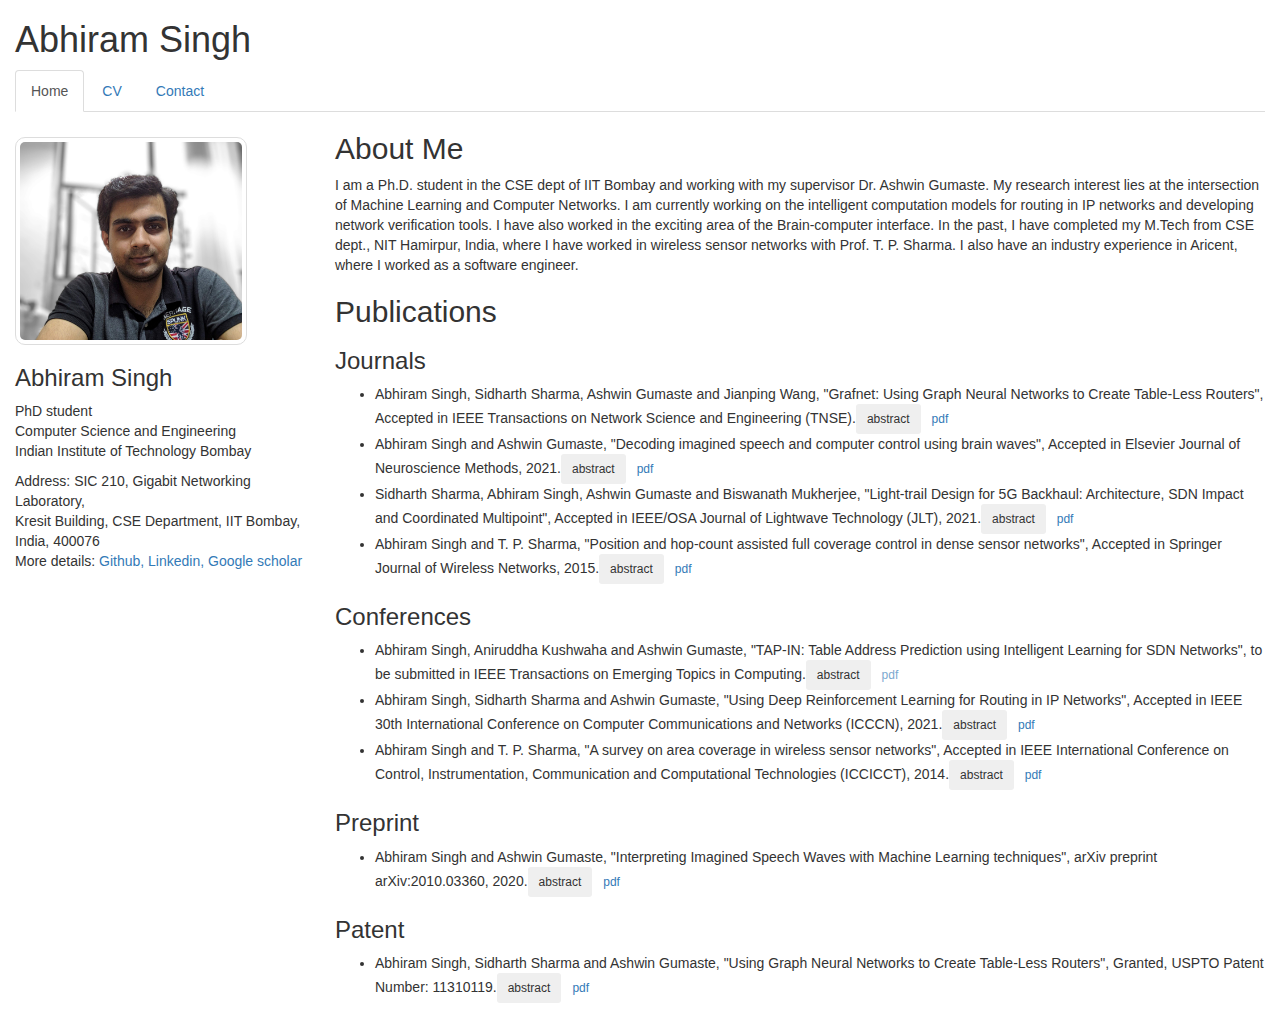
<file: index.html>
<!DOCTYPE html>

<html lang="en">
<head>
	<meta name="viewport" content="width=device-width, initial-scale=1, shrink-to-fit=no">
	<title>Abhiram Singh</title>
	<link rel="stylesheet" href="https://maxcdn.bootstrapcdn.com/bootstrap/3.4.1/css/bootstrap.min.css">
	<script src="https://ajax.googleapis.com/ajax/libs/jquery/3.5.1/jquery.min.js"></script>
	<script src="https://maxcdn.bootstrapcdn.com/bootstrap/3.4.1/js/bootstrap.min.js"></script>
	
	<!-- Global site tag (gtag.js) - Google Analytics -->
	<script async src="https://www.googletagmanager.com/gtag/js?id=G-P89SRK7SVB"></script>
	<script>
	  window.dataLayer = window.dataLayer || [];
	  function gtag(){dataLayer.push(arguments);}
	  gtag('js', new Date());

	  gtag('config', 'G-P89SRK7SVB');
	</script>
	<meta name="google-site-verification" content="5qA5-80m32Qad-0NBu6g2bFzpbiDyPhyLxYJF-92ljk" />
	
	<!-- <link rel="stylesheet" href="style.css"> -->
	<script src="script.js"></script>
</head>

<body>
</body>
</html>
</file>
<file: style.css>
/* .img-fluid{ */
/*margin-left: 10px;*/
/* margin-top: 25px; */
/* max-width: 80%; */
/*min-width: 7%;*/
/* } */
</file>
